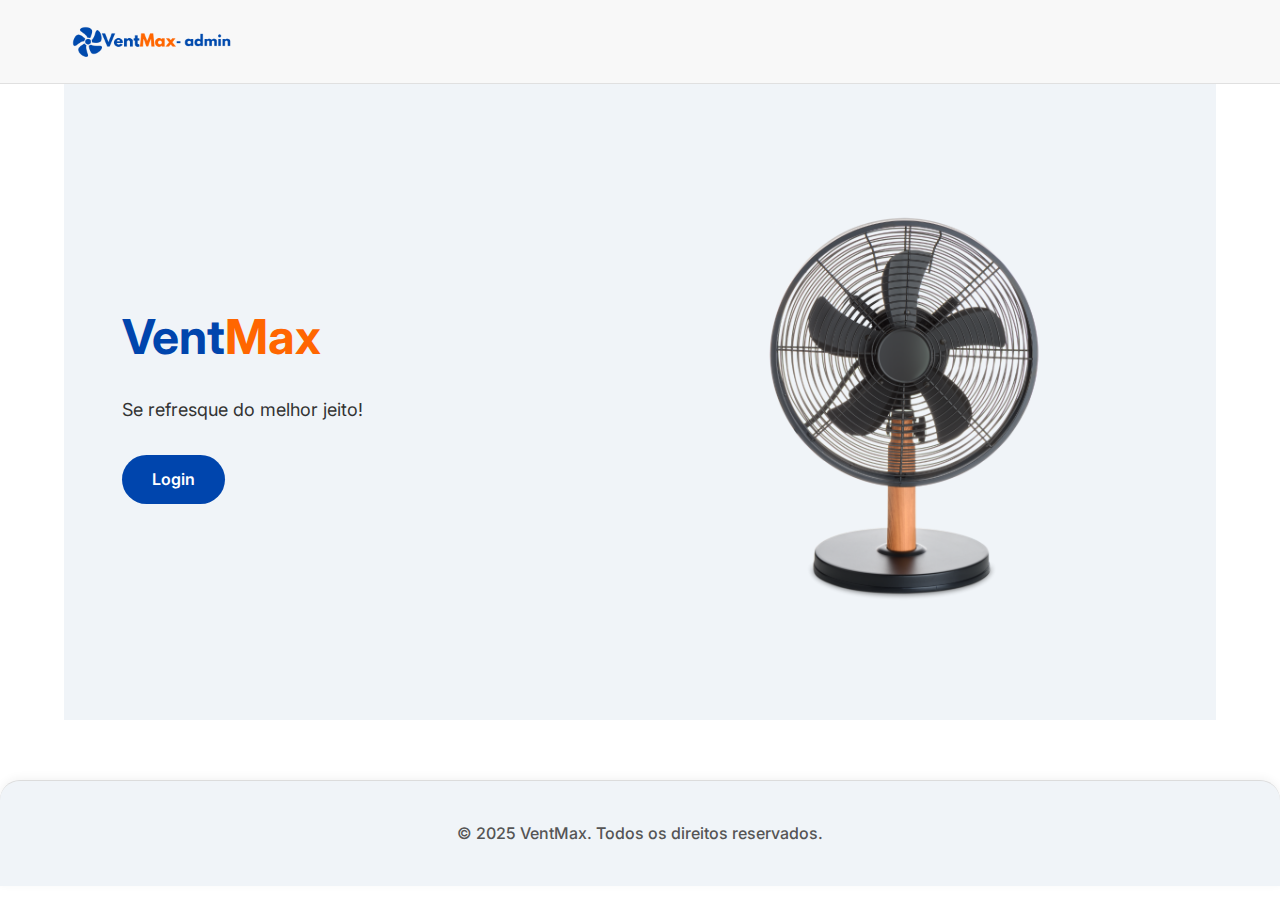
<file: index.html>
<!DOCTYPE html>
<html lang="pt-BR">
<head>
  <meta charset="UTF-8" />
  <meta name="viewport" content="width=device-width, initial-scale=1.0"/>
  <title>VentMax</title>
  <link rel="preconnect" href="https://fonts.googleapis.com" />
  <link rel="preconnect" href="https://fonts.gstatic.com" crossorigin />
  <link href="https://fonts.googleapis.com/css2?family=Inter:wght@400;600;700&display=swap" rel="stylesheet" />
  <link rel="stylesheet" href="./styles/style.css" />
  <link rel="shortcut icon" href="./assets/favicon.png" type="image/x-icon" />
</head>
<body>
  <header>
    <div class="container">
      <img src="./assets/VentMax.png" alt="Logo VentMax" class="logo" />
    </div>
  </header>

  <main>
    <section class="hero" id="home">
      <div class="container hero-content">
        <div class="hero-text">
            <h1>Vent<span class="highlight">Max</span></h1>
          <p>Se refresque do melhor jeito!</p>
          <a href="./pages/login.php" class="btn">Login</a>
        </div>
        <div class="hero-image">
          <img src="./assets/ventilador.png" alt="Ventilador da loja" />
        </div>
      </div>
    </section>
  </main>

  <footer>
    <div class="container">
      <p>&copy; 2025 VentMax. Todos os direitos reservados.</p>
    </div>
  </footer>
</body>
</html>
</file>
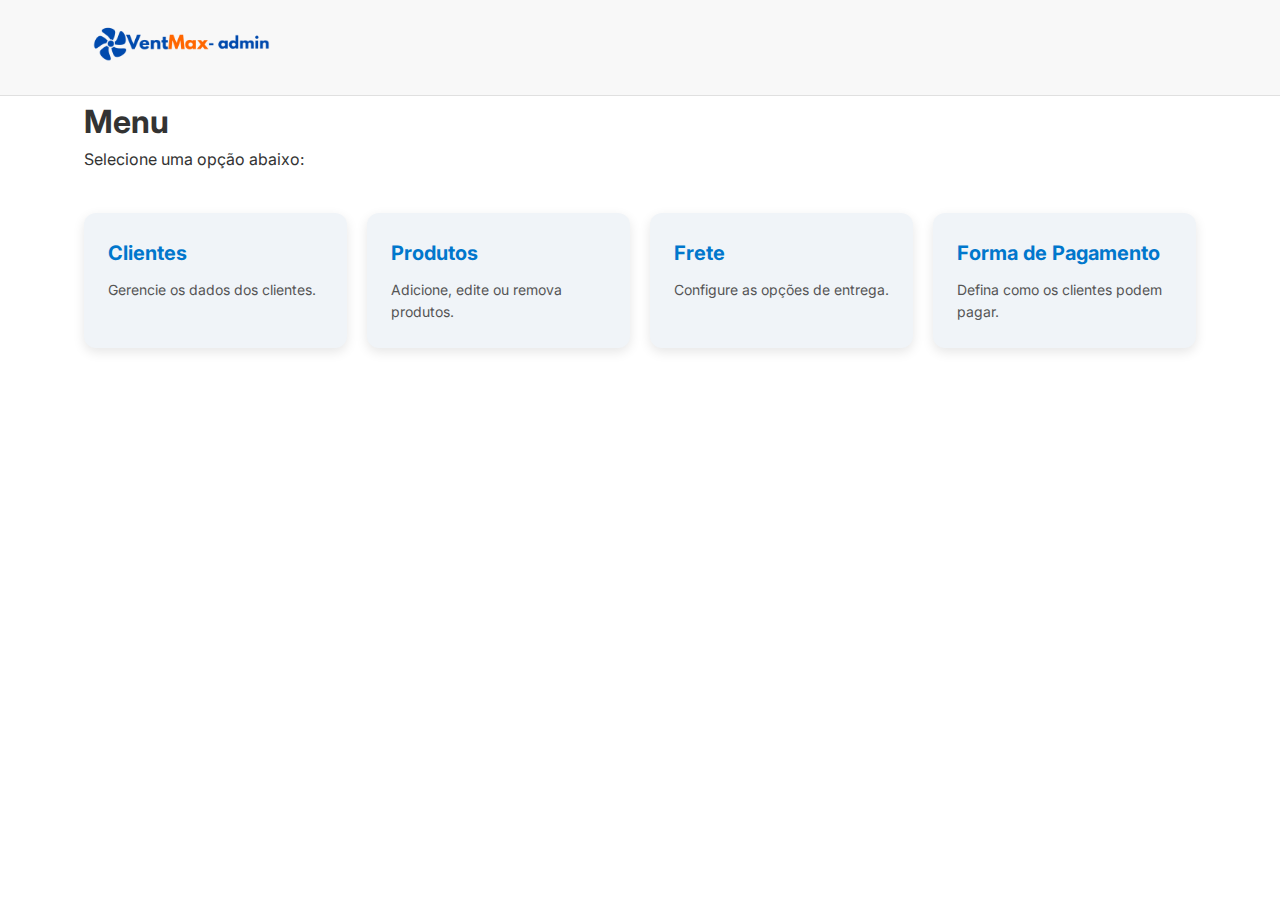
<file: pages/menu.html>
<!DOCTYPE html>
<html lang="pt-br">
<head>
    <meta charset="UTF-8">
    <meta name="viewport" content="width=device-width, initial-scale=1.0">
    <title>Menu - VentMax</title>
    <link rel="preconnect" href="https://fonts.googleapis.com" />
    <link rel="preconnect" href="https://fonts.gstatic.com" crossorigin />
    <link href="https://fonts.googleapis.com/css2?family=Inter:wght@400;600;700&display=swap" rel="stylesheet" />
    <link rel="stylesheet" href="../styles/menu.css" />
    <link rel="shortcut icon" href="../assets/favicon.png" type="image/x-icon" />
</head>
<body>
    <header>
        <div class="container">
          <img src="../assets/VentMax-admin.png" alt="Logo VentMax" class="logo" />
        </div>
      </header>

      <main>
        <section class="hero" id="home">
            <div class="container hero-content">
                <div class="hero-text">
                    <h1>Menu</h1>
                    <p>Selecione uma opção abaixo:</p>
                </div>
            </div>
        </section>

        <section class="menu-options">
            <div class="container cards-grid">
              <a href="./clientes/index.php" class="card">
                <h2>Clientes</h2>
                <p>Gerencie os dados dos clientes.</p>
              </a>
              <a href="./produtos/index.php" class="card">
                <h2>Produtos</h2>
                <p>Adicione, edite ou remova produtos.</p>
              </a>
              <a href="./frete/index.php" class="card">
                <h2>Frete</h2>
                <p>Configure as opções de entrega.</p>
              </a>
              <a href="./pagto/index.php" class="card">
                <h2>Forma de Pagamento</h2>
                <p>Defina como os clientes podem pagar.</p>
              </a>
            </div>
          </section>
          
      </main>
</body>
</html>
</file>
<file: styles/style.css>
* {
    margin: 0;
    padding: 0;
    box-sizing: border-box;
  }

  main {
    padding-left: 5%;
    padding-right: 5%;
  }
  
  
  body {
    font-family: 'Inter', sans-serif;
    background-color: #ffffff;
    color: #333333;
    line-height: 1.6;
  }
  
  .container {
    width: 90%;
    max-width: 1200px;
    margin: 0 auto;
  }
  
  
  header {
    background-color: #f8f8f8;
    padding: 20px 0;
    border-bottom: 1px solid #e0e0e0;
  }
  
  header .container {
    display: flex;
    align-items: center;
    justify-content: space-between;
  }
  
  .logo {
    width: 180px;
    height: auto;
  }
  
  nav ul {
    list-style: none;
    display: flex;
    gap: 20px;
  }
  
  nav ul li a {
    text-decoration: none;
    color: #333333;
    font-weight: 600;
    transition: color 0.3s ease;
  }
  
  nav ul li a:hover {
    color: #0045ad;
  }
  

  .hero {
    background-color: #f0f4f8;
    padding: 60px 0;
  }
  
  .hero-content {
    display: flex;
    align-items: center;
    justify-content: space-between;
    flex-wrap: wrap;
  }
  
  .hero-text {
    flex: 1;
    padding-right: 20px;
  }
  
  .hero-text h1 {
    font-size: 48px;
    color: #0045ad;
    margin-bottom: 20px;
  }
  
  .hero-text p {
    font-size: 18px;
    margin-bottom: 30px;
  }

  .highlight {
    color: #ff6600; 
  }
  
  
  .btn {
    display: inline-block;
    background-color: #0045ad;
    color: #ffffff;
    padding: 12px 30px;
    border-radius: 30px;
    text-decoration: none;
    font-weight: 600;
    transition: background-color 0.3s ease;
  }
  
  .btn:hover {
    background-color: #003080;
  }
  
  .hero-image {
    flex: 1;
    text-align: center;
  }
  
  .hero-image img {
    max-width: 100%;
    height: auto;
    border-radius: 10px;
  }
  
  footer {
    background-color: #f0f4f8;
    padding: 40px 0;
    text-align: center;
    border-top: 1px solid #dcdcdc;
    border-radius: 20px 20px 0 0;
    margin-top: 60px;
    box-shadow: 0 -2px 10px rgba(0, 0, 0, 0.05);
  }
  
  footer p {
    color: #555;
    font-size: 16px;
    font-weight: 500;
  }
</file>
<file: styles/menu.css>
* {
    margin: 0;
    padding: 0;
    box-sizing: border-box;
}
  
body {
    font-family: 'Inter', sans-serif;
    background-color: #ffffff;
    color: #333333;
    line-height: 1.6;
}
  
.menu {
    width: 90%;
    max-width: 1200px;
    margin: 0 auto;
}
  
header {
    background-color: #f8f8f8;
    padding: 20px 0;
    border-bottom: 1px solid #e0e0e0;
}
  
header .menu {
    display: flex;
    align-items: center;
    justify-content: space-between;
}

.logo {
    width: 200px;
    height: auto;
}

.cards-grid {
    display: grid;
    grid-template-columns: repeat(auto-fit, minmax(250px, 1fr));
    gap: 20px;
    padding: 40px 0;
}
  
.card {
    display: block;
    background-color: #f0f4f8;
    padding: 20px;
    border-radius: 12px;
    text-decoration: none;
    color: #333;
    box-shadow: 0 4px 12px rgba(0, 0, 0, 0.1);
    transition: transform 0.2s ease, box-shadow 0.2s ease;
    padding: 24px;
}
  
.card:hover {
    transform: translateY(-5px);
    box-shadow: 0 8px 20px rgba(0, 0, 0, 0.15);
}
  
.card h2 {
    margin-bottom: 10px;
    font-size: 20px;
    color: #0077cc;
}
  
.card p {
    font-size: 14px;
    color: #555;
}

.home{
    color: #0077cc;
    font-size: 20px;
    margin: 5%;
}

.container {
    width: 90%;
    max-width: 1200px;
    margin: 0 auto;
    padding: 0 20px;
}

.menu-options {
    padding: 40px 0;
}
</file>
